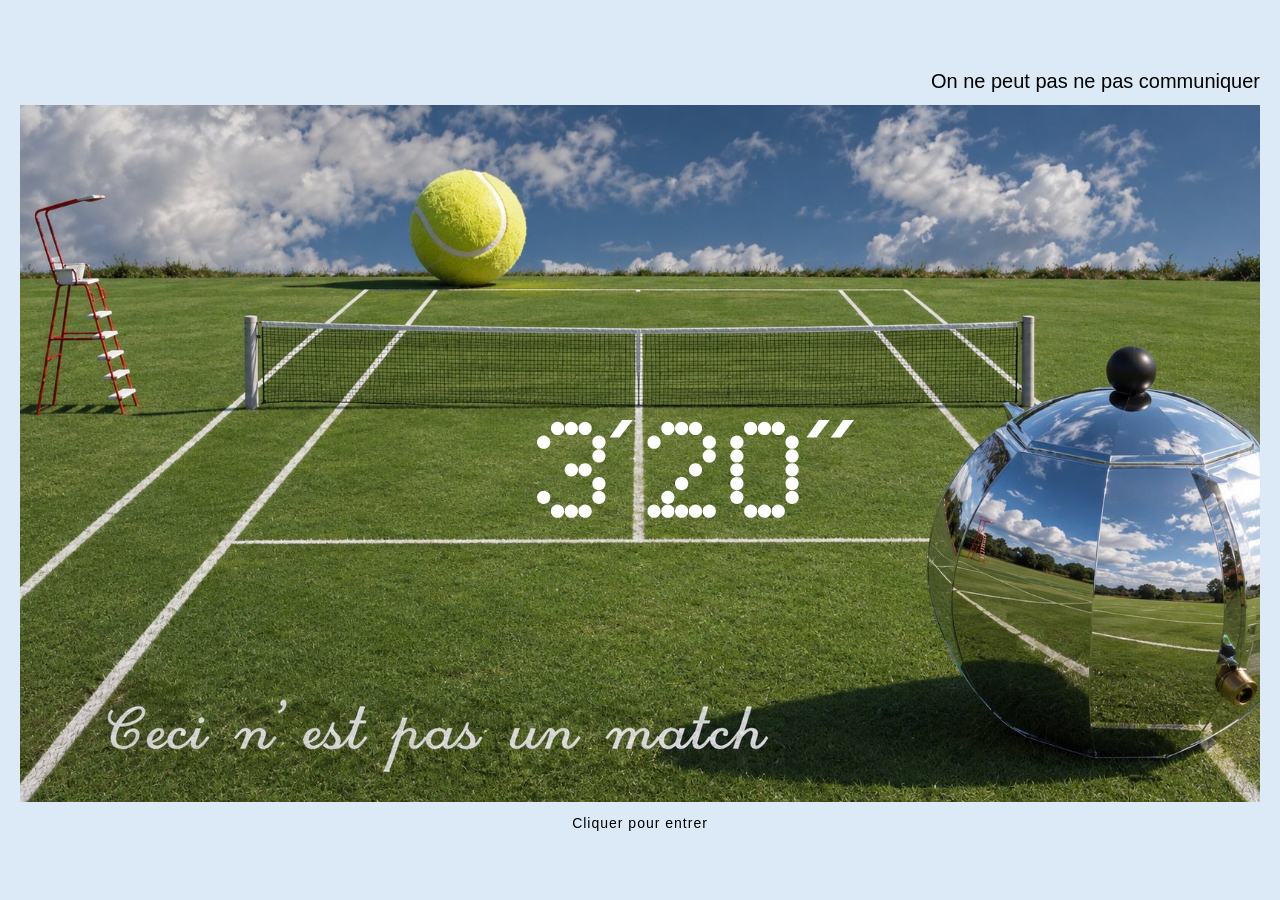
<file: index.html>
<!DOCTYPE html>
<html lang="fr">
<head>
    <meta charset="UTF-8">
    <meta name="viewport" content="width=device-width, initial-scale=1">
    <title>3´20´´</title>
    <meta name="description" content="3´20´´ — un jeu collaboratif pour jouer à communiquer à deux.">
    <link rel="stylesheet" href="style.css">
</head>
<body class="home-page">

    <!-- ===== Entrée PC ===== -->
    <main class="home-desktop">
        <p class="home-quote">On ne peut pas ne pas communiquer</p>

        <div class="image-wrapper">
            <img class="main-image" src="images/entree-pc.jpg" alt="Image d'entrée du site">

            <a class="enter-button" href="jeu.html" aria-label="Entrer sur le site">
                <img class="btn-img-1" src="images/bouton-1.svg" alt="">
                <img class="btn-img-2" src="images/bouton-2.svg" alt="">
            </a>
        </div>

        <a class="enter-hint" href="jeu.html">Cliquer pour entrer</a>
    </main>

    <!-- ===== Entrée smartphone ===== -->
    <main class="home-mobile">
        <div class="mobile-frame">
            <img src="images/entree-mobile.jpg" alt="Image d'entrée du site">
            <a class="mobile-enter" href="jeu.html"><img src="images/titre-vert.svg" alt="3´20´´ — entrer sur le site"></a>
            <!-- Zone tactile qui couvre toute la balle, et invitation « Touchez la balle »
                 centrée sur la hauteur du filet (cliquable elle aussi).
                 Le titre reste le bouton accessible au clavier et aux lecteurs d'écran. -->
            <a class="mobile-ball" href="jeu.html" tabindex="-1" aria-hidden="true"></a>
            <a class="mobile-hint" href="jeu.html" tabindex="-1" aria-hidden="true">Touchez la balle</a>
        </div>
    </main>

</body>
</html>
</file>
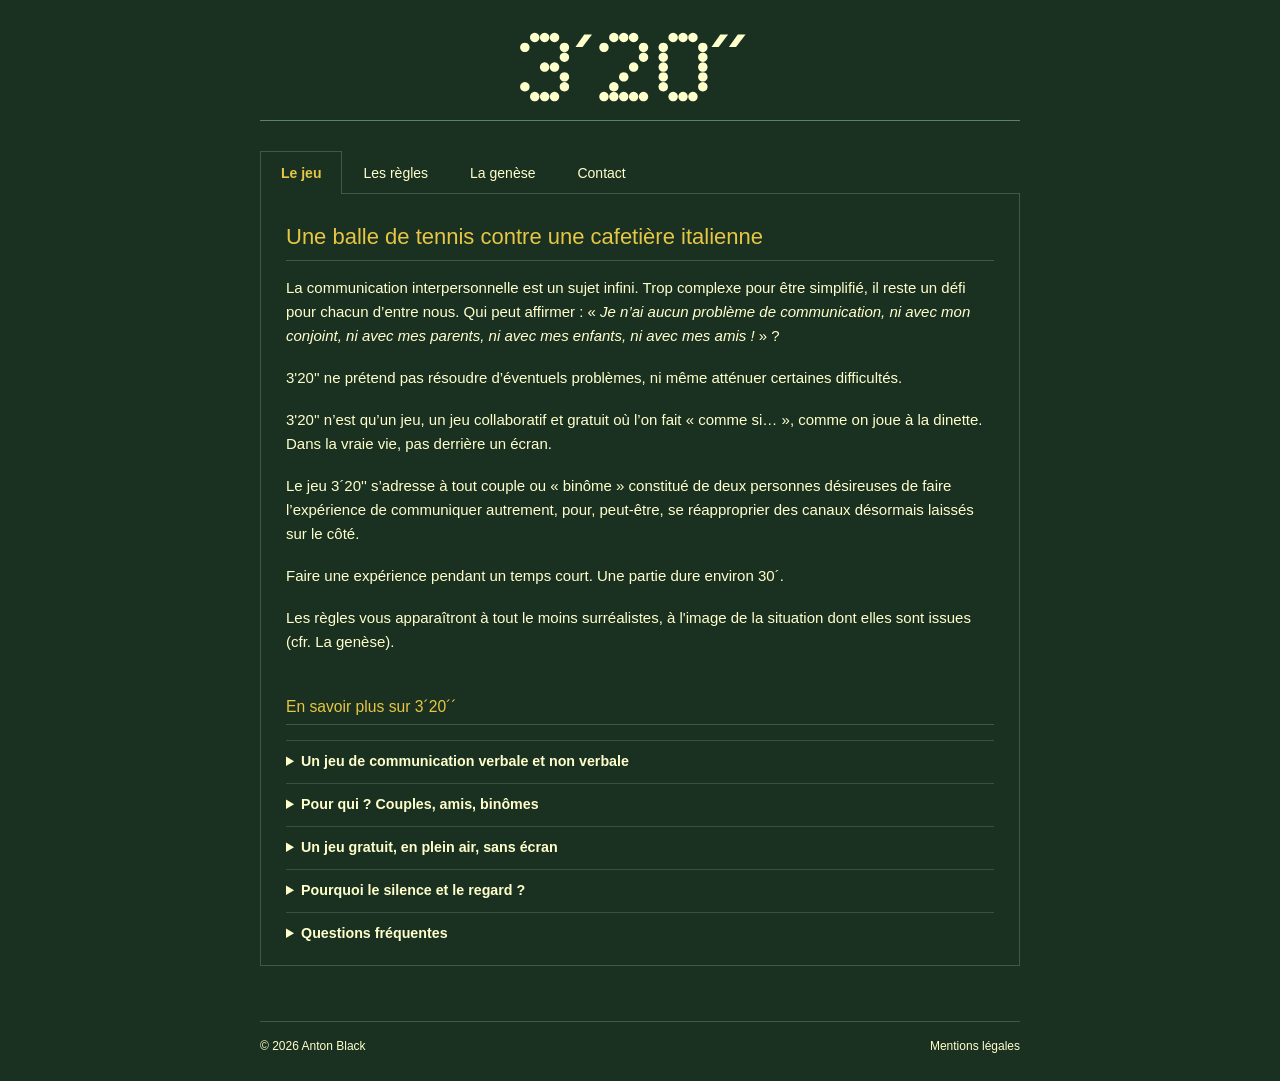
<file: jeu.html>
<!DOCTYPE html>
<html lang="fr">
<head>
    <meta charset="UTF-8">
    <meta name="viewport" content="width=device-width, initial-scale=1">
    <title>Règles du jeu 3´20´´ — jouer à communiquer en couple</title>
    <meta name="description" content="Les règles complètes de 3´20´´, jeu collaboratif gratuit pour couples : matériel, principes, déroulement d'une partie et genèse du jeu. Par Anton Black.">
    <link rel="canonical" href="https://3min20.be/jeu.html">
    <meta name="author" content="Anton Black">
    <link rel="icon" href="images/favicon.svg" type="image/svg+xml">
    <!-- Aperçu lors d'un partage (WhatsApp, Facebook, Messenger…) -->
    <meta property="og:type" content="article">
    <meta property="og:locale" content="fr_BE">
    <meta property="og:site_name" content="3´20´´">
    <meta property="og:title" content="Règles du jeu 3´20´´ — jouer à communiquer en couple">
    <meta property="og:description" content="Matériel, principes et déroulement d'une partie de 3´20´´, le jeu gratuit qui fait communiquer autrement à deux.">
    <meta property="og:url" content="https://3min20.be/jeu.html">
    <meta property="og:image" content="https://3min20.be/images/partage.jpg">
    <meta property="og:image:width" content="1200">
    <meta property="og:image:height" content="630">
    <meta name="twitter:card" content="summary_large_image">
    <link rel="stylesheet" href="style.css">
    <!-- Bloc « En savoir plus » : discret mais lisible (peut être déplacé dans style.css) -->
    <style>
        .en-savoir-plus { margin-top: 2.5rem; font-size: 0.95em; }
        .en-savoir-plus h2 { font-size: 1.1em; }
        .en-savoir-plus details { border-top: 1px solid rgba(128,128,128,.35); }
        .en-savoir-plus summary { cursor: pointer; font-weight: 600; padding: .6rem 0; }
        .en-savoir-plus h3 { font-size: 1em; margin: 1rem 0 .3rem; }
    </style>
    <!-- Données structurées : aident Google à comprendre ce qu'est 3´20´´ -->
    <script type="application/ld+json">
    {
      "@context": "https://schema.org",
      "@graph": [
        {
          "@type": "Game",
          "@id": "https://3min20.be/#jeu",
          "name": "3´20´´",
          "alternateName": ["3'20''", "3 minutes 20", "Trois minutes vingt", "3min20"],
          "description": "Jeu collaboratif gratuit de communication verbale et non verbale, en plein air, pour couples ou binômes : une balade en silence, une balle de tennis, un café et 3 minutes 20 de silence partagé.",
          "url": "https://3min20.be/jeu.html",
          "image": "https://3min20.be/images/partage.jpg",
          "author": { "@type": "Person", "name": "Anton Black" },
          "numberOfPlayers": { "@type": "QuantitativeValue", "minValue": 2, "maxValue": 2 },
          "timeRequired": "PT30M",
          "isAccessibleForFree": true,
          "inLanguage": "fr",
          "keywords": "jeu collaboratif, jeu pour couple, communication non verbale, silence partagé, jeu gratuit, jeu en plein air, présence à l'autre"
        },
        {
          "@type": "FAQPage",
          "mainEntity": [
            { "@type": "Question", "name": "Le jeu 3´20´´ est-il gratuit ?",
              "acceptedAnswer": { "@type": "Answer", "text": "Oui. Les règles sont libres et gratuites, et le matériel se trouve dans toutes les maisons." } },
            { "@type": "Question", "name": "Combien de temps dure une partie ?",
              "acceptedAnswer": { "@type": "Answer", "text": "Environ 30 minutes. On peut enchaîner plusieurs cafés : c'est là que l'échange commence vraiment." } },
            { "@type": "Question", "name": "A-t-on le droit de rire ou de faire des gestes pendant le silence ?",
              "acceptedAnswer": { "@type": "Answer", "text": "Oui. Regards, gestes, sourires : tout est permis pendant les 3 minutes 20, sauf les mots." } },
            { "@type": "Question", "name": "Qui commence ?",
              "acceptedAnswer": { "@type": "Answer", "text": "Celui qui, d'habitude, parle le plus tend la balle à l'autre. Si vous ne vous connaissez pas, c'est celui qui est le plus à l'ouest qui donne la balle." } },
            { "@type": "Question", "name": "Y a-t-il un gagnant ?",
              "acceptedAnswer": { "@type": "Answer", "text": "Non. Il n'y a ni gagnant ni perdant : 3´20´´ est un jeu collaboratif." } }
          ]
        }
      ]
    }
    </script>
</head>
<body>

    <header class="site-header container">
        <h1 class="site-title"><a href="index.html" title="Retour à la page d'entrée"><img src="images/titre-jaune.svg" alt="3´20´´"></a></h1>
    </header>

    <main class="container">
        <div class="tabs">
            <!-- Boutons radio cachés qui pilotent les onglets -->
            <input type="radio" name="onglets" id="tab-jeu" checked>
            <input type="radio" name="onglets" id="tab-regles">
            <input type="radio" name="onglets" id="tab-genese">
            <input type="radio" name="onglets" id="tab-contact">

            <nav class="tabs-menu" aria-label="Sections">
                <label for="tab-jeu">Le jeu</label>
                <label for="tab-regles">Les règles</label>
                <label for="tab-genese">La genèse</label>
                <label for="tab-contact">Contact</label>
            </nav>

            <!-- ===== Onglet 1 : Le jeu ===== -->
            <section class="tab-panel" id="panel-jeu">
                <h2>Une balle de tennis contre une cafetière italienne</h2>
                <p>La communication interpersonnelle est un sujet infini. Trop complexe pour être simplifié, il reste un défi pour chacun d’entre nous. 
                    Qui peut affirmer&nbsp;: «<i>&nbsp;Je n’ai aucun problème de communication, ni avec mon conjoint, ni avec mes parents, ni avec mes enfants,
                    ni avec mes amis&nbsp;!&nbsp;</i>»&nbsp;?</p>
                <p>3'20'' ne prétend pas résoudre d’éventuels problèmes, ni même atténuer certaines difficultés. </p>
                <p>3'20'' n’est qu’un jeu, un jeu collaboratif et gratuit où l’on fait «&nbsp;comme si…&nbsp;», comme on joue à la dinette. 
                        Dans la vraie vie, pas derrière un écran.</p>
                <p>Le jeu 3´20'' s’adresse à tout couple ou «&nbsp;binôme&nbsp;» constitué de deux personnes désireuses de faire l’expérience de communiquer 
                    autrement, pour, peut-être, se réapproprier des canaux désormais laissés sur le côté.</p>
                <p>Faire une expérience pendant un temps court. Une partie dure environ 30´.</p>
                <p>Les règles vous apparaîtront à tout le moins surréalistes, à l'image de la situation dont elles sont issues (cfr. La genèse).</p>

                <!-- ===== En savoir plus : sections dépliables (lues par Google, même fermées) ===== -->
                <section class="en-savoir-plus" aria-labelledby="titre-esp">
                    <h2 id="titre-esp">En savoir plus sur 3´20´´</h2>

                    <details>
                        <summary>Un jeu de communication verbale et non verbale</summary>
                        <p>3´20´´ (trois minutes vingt) est un jeu collaboratif de communication verbale et non verbale.
                            Deux personnes marchent ensemble, en silence. L'une tend une balle de tennis à l'autre&nbsp;: ce geste veut dire
                            «&nbsp;Je t'écoute&nbsp;». Commencent alors 3 minutes 20 de silence partagé, le temps qu'il faut pour que le café
                            monte dans une cafetière italienne. Puis on s'arrête, face à face, on se sert un café, et celui qui tient la balle
                            peut prendre la parole. Ou pas.</p>
                        <p>Entre les deux, tout passe par les regards, les gestes, les sourires, les pas&nbsp;: l'échange de regards
                            et la présence à l'autre remplacent les mots. Un regard en dit plus que mille mots.</p>
                    </details>

                    <details>
                        <summary>Pour qui&nbsp;? Couples, amis, binômes</summary>
                        <p>Le jeu se joue à deux. En couple, c'est une façon de se retrouver, de s'écouter vraiment et de communiquer
                            autrement, loin des messages et des écrans. Entre amis, entre parent et enfant devenu grand, entre deux
                            personnes qui se connaissent peu, c'est une balade différente, où le silence compte autant que la parole.</p>
                        <p>Pas besoin de bien se connaître&nbsp;: les règles prévoient même qui commence quand on vient de se rencontrer.</p>
                    </details>

                    <details>
                        <summary>Un jeu gratuit, en plein air, sans écran</summary>
                        <p>3´20´´ est entièrement gratuit. Pas d'inscription, pas d'application, pas de matériel à acheter&nbsp;:
                            une balle de tennis, une petite bouteille isotherme de café (ou d'eau), deux gobelets et un minuteur suffisent.</p>
                        <p>On joue dehors, en marchant&nbsp;: un chemin, un parc, une forêt, une plage, une rue calme. Une partie
                            dure environ trente minutes. C'est une idée de balade à deux, d'activité de couple originale ou de
                            moment de déconnexion, dans la vraie vie.</p>
                    </details>

                    <details>
                        <summary>Pourquoi le silence et le regard&nbsp;?</summary>
                        <p>On ne peut pas ne pas communiquer. Même sans un mot, le corps parle&nbsp;: la démarche, le visage, les yeux.
                            En imposant 3 minutes 20 de silence, le jeu oblige à observer l'autre et à se laisser regarder.
                            Quand la parole revient, elle est rare, réservée à celui qui tient la balle, et elle n'en a que plus de poids.</p>
                        <p>3´20´´ ne fera pas naître ce qui n'existe pas, mais permettra de voir clairement ce qui est là.</p>
                    </details>

                    <details>
                        <summary>Questions fréquentes</summary>
                        <h3>Le jeu 3´20´´ est-il gratuit&nbsp;?</h3>
                        <p>Oui. Les règles sont libres et gratuites, et le matériel se trouve dans toutes les maisons.</p>
                        <h3>Combien de temps dure une partie&nbsp;?</h3>
                        <p>Environ 30 minutes. On peut enchaîner plusieurs cafés&nbsp;: c'est là que l'échange commence vraiment.</p>
                        <h3>A-t-on le droit de rire ou de faire des gestes pendant le silence&nbsp;?</h3>
                        <p>Oui. Regards, gestes, sourires&nbsp;: tout est permis pendant les 3 minutes 20, sauf les mots.</p>
                        <h3>Qui commence&nbsp;?</h3>
                        <p>Celui qui, d'habitude, parle le plus tend la balle à l'autre. Si vous ne vous connaissez pas,
                            c'est celui qui est le plus à l'ouest qui donne la balle.</p>
                        <h3>Y a-t-il un gagnant&nbsp;?</h3>
                        <p>Non. Il n'y a ni gagnant ni perdant&nbsp;: 3´20´´ est un jeu collaboratif.</p>
                    </details>
                </section>

            </section>

            <!-- ===== Onglet 2 : Les règles ===== -->
            <section class="tab-panel" id="panel-regles">
                <h2>1 – Le matériel</h2>
                <ul>
                    <li>une balle de tennis</li>
                    <li>une petite bouteille isotherme</li>
                    <li>du café (ou de l'eau), dans la bouteille</li>
                    <li>deux gobelets</li>
                    <li>un minuteur (le téléphone par ex.)</li>
                </ul>

                <h2>2 – Les principes</h2>
                 <ul>
                <li>"Un regard en dit plus que mille mots." Ce principe prévaut dans tous les cas où la règle fait défaut, ou lorsque celle-ci impose le silence.</li>
                <li>3´20´´ (3 minutes 20 secondes), c'est le temps qu'il faut, dans une petite cafetière italienne, pour que le café monte. 
                     Pendant ce temps, personne ne parle. Ensuite, un seul joueur peut prendre la parole, le temps d'un café&nbsp; : celui qui reçoit la balle.</li>
                 </ul>
                <h2>3 – Comment jouer</h2>
                <ol>
                    <li>Marchez en silence. Prenez le temps d'être ensemble, sans parler.</li>
                    <li>Quand vous êtes prêt, dites-le d'un regard. Attendez que l'autre le soit aussi.</li>
                    <li>Celui qui, d'habitude parle le plus, tend la balle à l'autre. Si vous ne vous connaissez pas&nbsp;: 
                        c'est celui qui est le plus à l'ouest qui donne la balle. Donner la balle signifie &nbsp;: "Je t'écoute."</li>
                    <li>Celui qui tient la balle prépare un café dans sa tête&nbsp;: dévisser la cafetière, verser l'eau, mettre le café, revisser, 			poser sur le feu. Quand c'est prêt, un regard, et on lance le minuteur.</li>
                    <li>3´20´´ de silence. On continue de marcher. Regards, gestes, sourires&nbsp;: tout est permis, sauf les mots.</li>
                    <li>Le minuteur sonne&nbsp;: arrêtez-vous, face à face. Celui qui a la balle a le droit à la parole, lui seul. 
                        Il sert d'abord un café à l'autre, puis à lui-même. Les joueurs restent en contact visuel. 
                        Tour à tour, celui qui détient la balle parle, ou pas, à deux ils boivent une gorgée. </li>
                    <li>Quand les gobelets sont vides le temps de parole est terminé. Le joueur qui détient la balle la tend à l'autre.</li>
                    <li>Il peut aussi ne rien dire. Vous buvez le café en silence. C'est très bien aussi.</li>
                    <li>Enchaînez plusieurs cafés. C'est là que l'échange commence vraiment.</li>
                </ol>

                <h2>4 – Pour arrêter</h2>
                <p>Celui qui détient la balle la range. Si une prochaine partie est envisagée, il la conserve. Le consensus s'obtient par le regard.  
                    Pas besoin d'expliquer. La partie s'arrête, la balade continue. La règle du silence est levée. 
                    Le cas échéant, la partie suivante reprendra là où celle-ci s'est arrêtée. </p>

                <p class="conclusion">Il n'y a ni gagnant ni perdant. 3´20´´ ne fera pas naître ce qui n'existe pas, mais permettra de voir clairement ce qui est là.</p>

                <p><a href="regles-3-20.pdf" download>Télécharger les règles de 3´20´´ à imprimer (PDF, 1 page)</a></p>
            </section>

            <!-- ===== Onglet 3&nbsp;: La genèse ===== -->
            <section class="tab-panel" id="panel-genese">
                <p> </p>
                <p>Un jour, un jeune homme nommé Isidore. En société, il ne possède pas les codes.                  
                De temps en temps, il joue au tennis. Lorsqu'il est prêt à recevoir le service, à son adversaire, il lance : "Je t'écoute". </p>
                <p>   
                </p>
                <p>Tous les matins, il prend un café.
                </p>
                <p> Plus tard, une rencontre : Ophélie. D'abord un message, puis des échanges. Un coup de fil, un rendez-vous. 
                    Retour aux messages, beaucoup de messages. </p> 
                <p> Et le matin, toujours un café.    
                </p>    
                <p> Ensuite un deuxième rendez-vous. Après, trop de messages. Pas de rejet, beaucoup d'attente. Être patient. 
                    Toujours des messages. Mais plus d'échanges. Pas de règles. Il n'y en a jamais eu.</p>
                <p> 
                    Isidore a besoin de règles. Comme au tennis. 
                </p>
                <p> Et tous les matins, toujours un café. Avec une cafetière italienne. Ici aussi, il faut être patient.
                    Mais le café, lui, il arrive. Tous les jours après la même attente :  3'20''.
                </p>
                <p> Proposer des règles, voilà son idée. Mais lesquelles&nbsp;?&nbsp;: Isidore imagine un terrain. Mais pas de match, pas d'arbitre, pas de score. 
                    Une balade à deux, un silence partagé, une balle de tennis. On la tend, de la main à la main. 
                    Par ce geste on dit&nbsp;: "Je t'écoute." Ensuite on attend 3'20'' avant de parler.</p>
                <p> 
                Isidore le sait : ses règles ne serviront à rien. Alors, il décide d'en faire un jeu. Un jeu pour les autres. Pas tous les autres, sans doute. 
                    Mais surtout, il arrête d'attendre.
                </p>
                <p>Bien sûr, aucun grand chelem ne se gagne si l'on prend un café après chaque service. Mais justement, c'est un peu l'idée.</p>
                <p>Imaginez. Un chemin, deux personnes marchent sans rien dire. Un regard&nbsp;: on est prêt. L'un tend la balle à l'autre, 
                   et enclenche le minuteur. 3'20'' toujours en silence. Que les pas, les regards. 
                   Puis on s'arrête, on se sert un café, et celui qui tient la balle prend la parole. Ou pas. 
                   Le silence aussi se partage. On ne peut pas ne pas communiquer.</p>
                <p>Ce jeu ne fait pas naître ce qui n'existe pas. Il permet de voir, seulement, mais clairement, ce qui est là.</p>
                <p>Il a appelé le jeu : 3'20''. Le temps qu'il faut pour que le café soit prêt.</p>
                <p>Pour qu'on le soit aussi.</p>
            </section>

            <!-- ===== Onglet 4 : Auteur et contact ===== -->
            <section class="tab-panel" id="panel-contact">
                <h2>L'auteur</h2>
                <p>Anton Black est un quidam un peu créatif. Suffisamment pour créer ce site. Et assez naïf pour croire qu'il pourra en amuser certains.</p>

                <h2>Contact</h2>
                <!-- Envoi via FormSubmit vers antonblack@outlook.fr (sans compte).
                     Au premier envoi, FormSubmit écrit à cette adresse pour faire confirmer le formulaire. -->
                <form class="contact-form" action="https://formsubmit.co/8ae5e5d3eb2d9520382e421dacf7f8b5" method="POST">
                    <input type="hidden" name="_subject" value="3´20´´ — nouveau message du site">
                    <input type="hidden" name="_template" value="table">
                    <input type="hidden" name="_next" value="https://3min20.be/jeu.html">
                    <label>Nom
                        <input type="text" name="nom" required>
                    </label>
                    <label>Adresse e-mail
                        <input type="email" name="email" required>
                    </label>
                    <label>Message
                        <textarea name="message" required></textarea>
                    </label>
                    <button type="submit" class="btn-sobre">Envoyer</button>
                </form>
            </section>
        </div>
    </main>

    <footer class="site-footer">
        <p>© 2026 Anton Black</p>
        <a href="mentions-legales.html">Mentions légales</a>
    </footer>

</body>
</html>
</file>
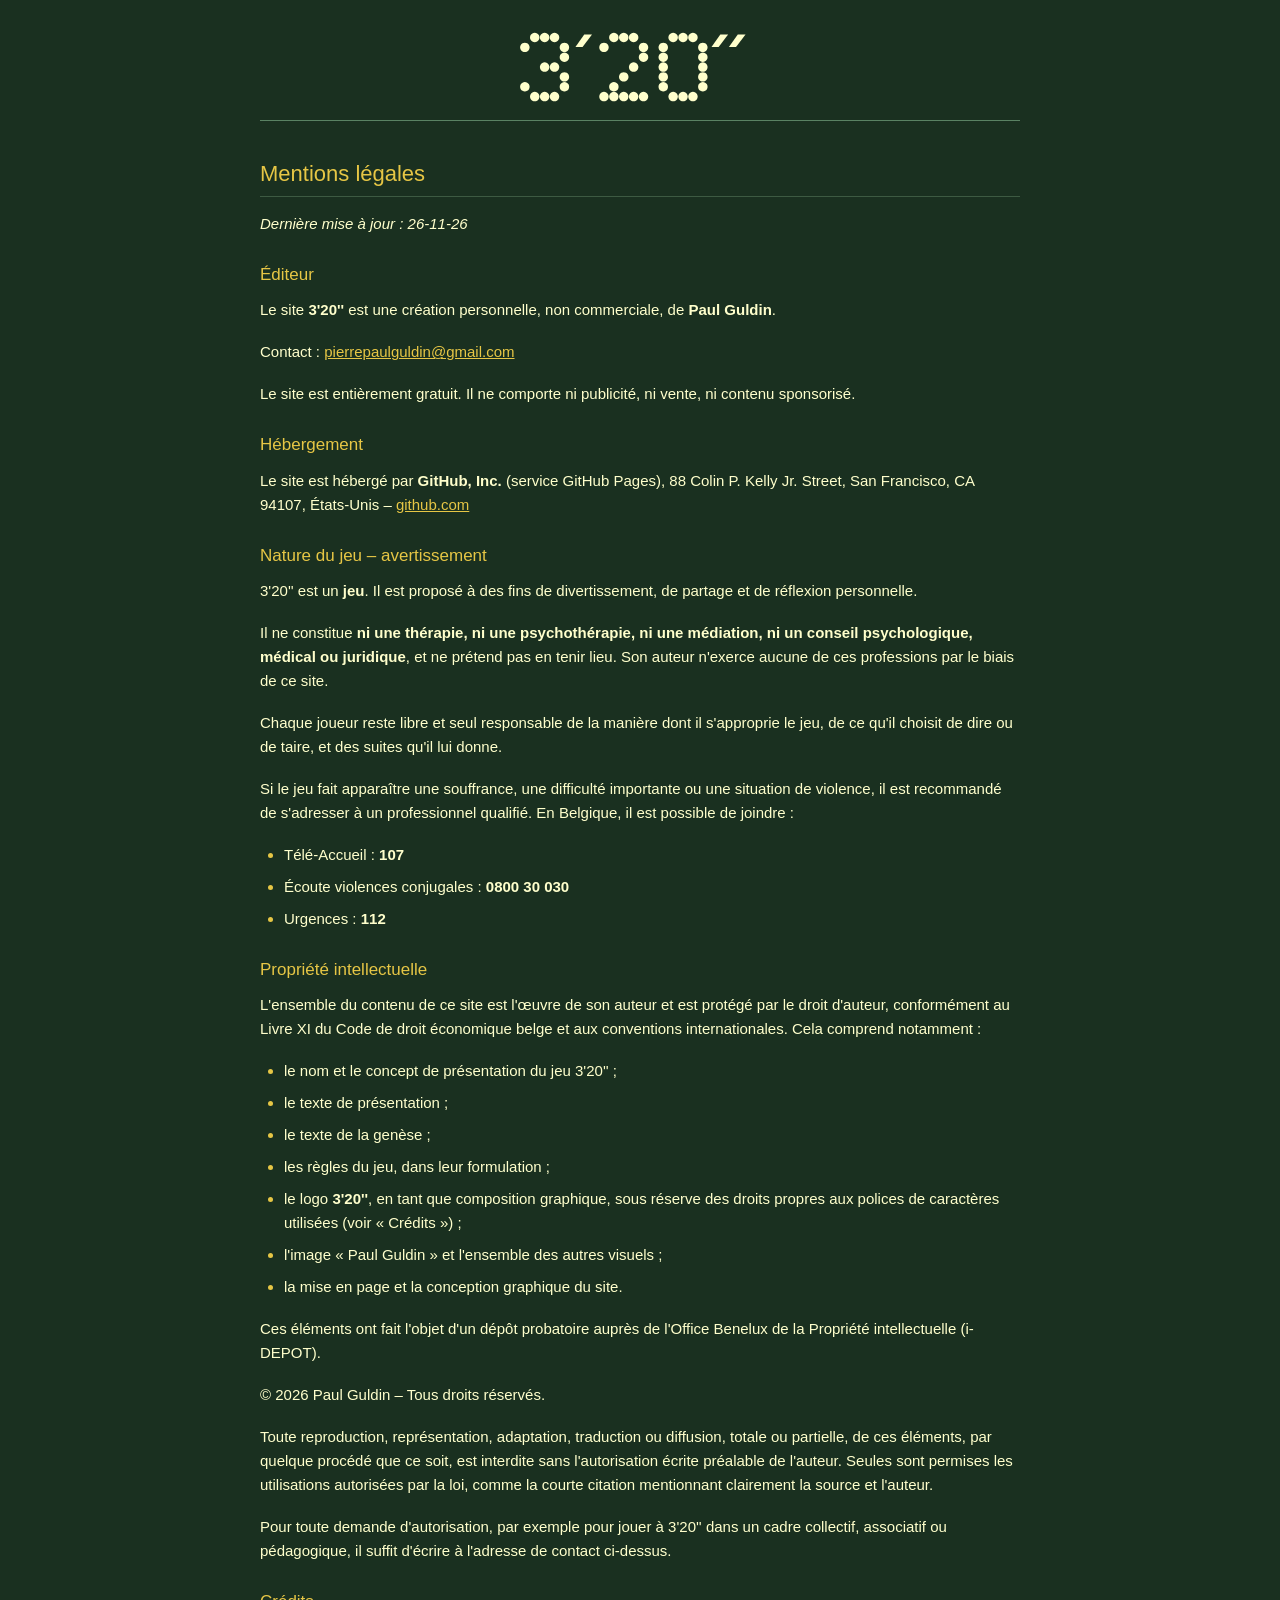
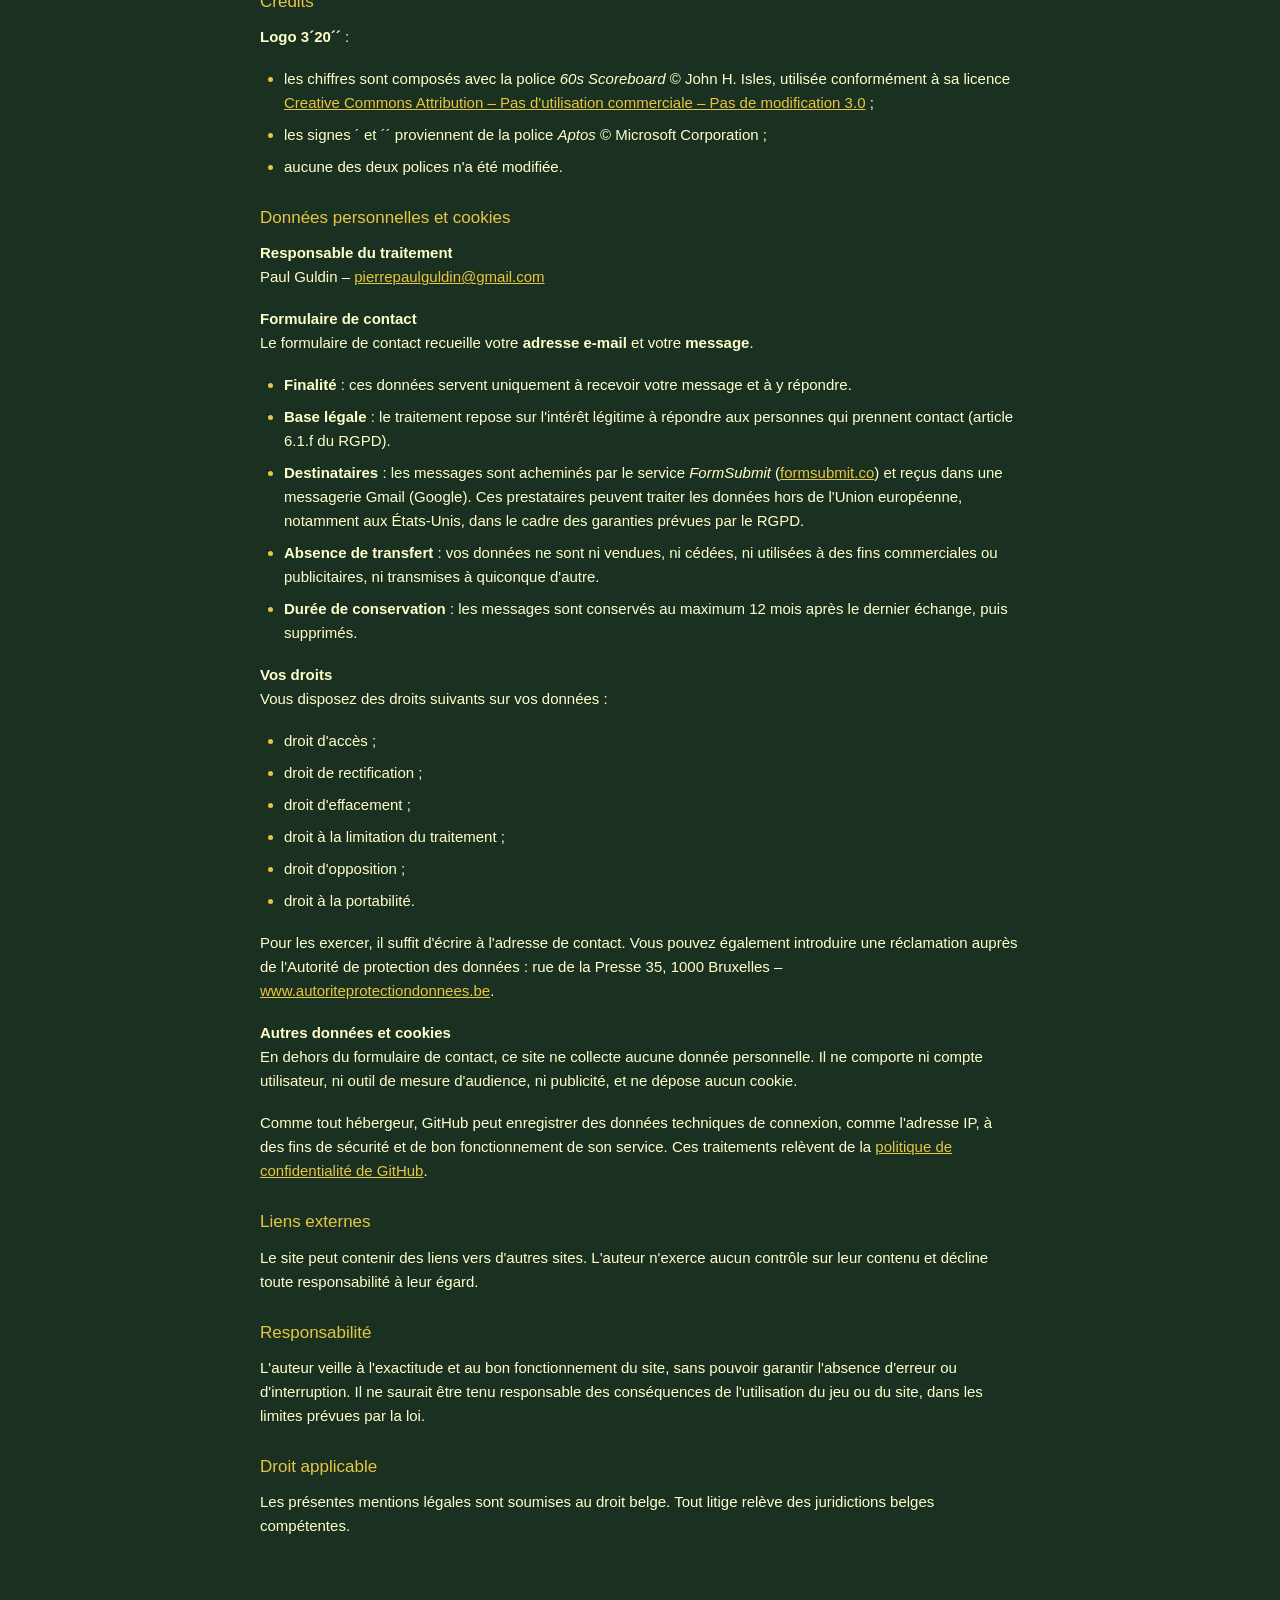
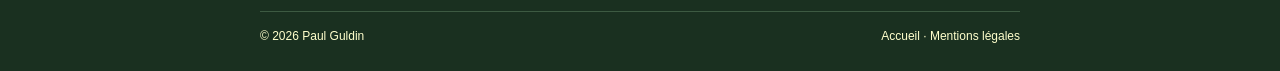
<file: mentions-legales.html>
<!DOCTYPE html>
<html lang="fr">
<head>
  <meta charset="UTF-8">
  <meta name="viewport" content="width=device-width, initial-scale=1.0">
  <title>3'20'' — Mentions légales</title>
  <link rel="stylesheet" href="style.css">
</head>
<body>

  <!-- EN-TÊTE : identique aux autres pages (vérifier le chemin de l'image du titre) -->
  <header class="site-header container">
    <h1 class="site-title">
      <a href="jeu.html" title="Retour à l'entrée">
        <img src="images/titre-jaune.svg" alt="3'20''">
      </a>
    </h1>
  </header>

  <main class="container">

    <h2>Mentions légales</h2>
    <p><em>Dernière mise à jour : 26-11-26</em></p>

    <!-- ===================== ÉDITEUR ===================== -->
    <h3>Éditeur</h3>
    <p>Le site <strong>3'20''</strong> est une création personnelle, non commerciale, de <strong>Paul Guldin</strong>.</p>
    <p>Contact : <a href="mailto:pierrepaulguldin@gmail.com">pierrepaulguldin@gmail.com</a></p>
    <p>Le site est entièrement gratuit. Il ne comporte ni publicité, ni vente, ni contenu sponsorisé.</p>

    <!-- ===================== HÉBERGEMENT ===================== -->
    <h3>Hébergement</h3>
    <p>Le site est hébergé par <strong>GitHub, Inc.</strong> (service GitHub Pages), 88 Colin P. Kelly Jr. Street, San Francisco, CA 94107, États-Unis – <a href="https://github.com" target="_blank" rel="noopener">github.com</a></p>

    <!-- ===================== AVERTISSEMENT ===================== -->
    <h3>Nature du jeu – avertissement</h3>
    <p>3'20'' est un <strong>jeu</strong>. Il est proposé à des fins de divertissement, de partage et de réflexion personnelle.</p>
    <p>Il ne constitue <strong>ni une thérapie, ni une psychothérapie, ni une médiation, ni un conseil psychologique, médical ou juridique</strong>, et ne prétend pas en tenir lieu. Son auteur n'exerce aucune de ces professions par le biais de ce site.</p>
    <p>Chaque joueur reste libre et seul responsable de la manière dont il s'approprie le jeu, de ce qu'il choisit de dire ou de taire, et des suites qu'il lui donne.</p>
    <p>Si le jeu fait apparaître une souffrance, une difficulté importante ou une situation de violence, il est recommandé de s'adresser à un professionnel qualifié. En Belgique, il est possible de joindre :</p>
    <ul>
      <li>Télé-Accueil : <strong>107</strong></li>
      <li>Écoute violences conjugales : <strong>0800 30 030</strong></li>
      <li>Urgences : <strong>112</strong></li>
    </ul>

    <!-- ===================== PROPRIÉTÉ INTELLECTUELLE ===================== -->
    <h3>Propriété intellectuelle</h3>
    <p>L'ensemble du contenu de ce site est l'œuvre de son auteur et est protégé par le droit d'auteur, conformément au Livre XI du Code de droit économique belge et aux conventions internationales. Cela comprend notamment :</p>
    <ul>
      <li>le nom et le concept de présentation du jeu 3'20'' ;</li>
      <li>le texte de présentation ;</li>
      <li>le texte de la genèse ;</li>
      <li>les règles du jeu, dans leur formulation ;</li>
      <li>le logo <strong>3'20''</strong>, en tant que composition graphique, sous réserve des droits propres aux polices de caractères utilisées (voir « Crédits ») ;</li>
      <li>l'image « Paul Guldin » et l'ensemble des autres visuels ;</li>
      <li>la mise en page et la conception graphique du site.</li>
    </ul>
    <!-- À activer uniquement une fois le dépôt i-DEPOT effectivement réalisé : -->
    <p>Ces éléments ont fait l'objet d'un dépôt probatoire auprès de l'Office Benelux de la Propriété intellectuelle (i-DEPOT).</p> 
    <p>© 2026 Paul Guldin – Tous droits réservés.</p>
    <p>Toute reproduction, représentation, adaptation, traduction ou diffusion, totale ou partielle, de ces éléments, par quelque procédé que ce soit, est interdite sans l'autorisation écrite préalable de l'auteur. Seules sont permises les utilisations autorisées par la loi, comme la courte citation mentionnant clairement la source et l'auteur.</p>
    <p>Pour toute demande d'autorisation, par exemple pour jouer à 3'20'' dans un cadre collectif, associatif ou pédagogique, il suffit d'écrire à l'adresse de contact ci-dessus.</p>

    <!-- ===================== CRÉDITS ===================== -->
    <h3>Crédits</h3>
    <p><strong>Logo 3´20´´</strong> :</p>
    <ul>
      <li>les chiffres sont composés avec la police <em>60s Scoreboard</em> © John H. Isles, utilisée conformément à sa licence <a href="https://creativecommons.org/licenses/by-nc-nd/3.0/" target="_blank" rel="noopener">Creative Commons Attribution – Pas d'utilisation commerciale – Pas de modification 3.0</a> ;</li>
      <li>les signes ´ et ´´ proviennent de la police <em>Aptos</em> © Microsoft Corporation ;</li>
      <li>aucune des deux polices n'a été modifiée.</li>
    </ul>

    <!-- ===================== DONNÉES PERSONNELLES ===================== -->
    <h3>Données personnelles et cookies</h3>

    <p><strong>Responsable du traitement</strong><br>
    Paul Guldin – <a href="mailto:pierrepaulguldin@gmail.com">pierrepaulguldin@gmail.com</a></p>

    <p><strong>Formulaire de contact</strong><br>
    Le formulaire de contact recueille votre <strong>adresse e-mail</strong> et votre <strong>message</strong>.</p>
    <ul>
      <li><strong>Finalité</strong> : ces données servent uniquement à recevoir votre message et à y répondre.</li>
      <li><strong>Base légale</strong> : le traitement repose sur l'intérêt légitime à répondre aux personnes qui prennent contact (article 6.1.f du RGPD).</li>
      <li><strong>Destinataires</strong> : les messages sont acheminés par le service <em>FormSubmit</em> (<a href="https://formsubmit.co" target="_blank" rel="noopener">formsubmit.co</a>) et reçus dans une messagerie Gmail (Google). Ces prestataires peuvent traiter les données hors de l'Union européenne, notamment aux États-Unis, dans le cadre des garanties prévues par le RGPD.</li>
      <li><strong>Absence de transfert</strong> : vos données ne sont ni vendues, ni cédées, ni utilisées à des fins commerciales ou publicitaires, ni transmises à quiconque d'autre.</li>
      <li><strong>Durée de conservation</strong> : les messages sont conservés au maximum 12 mois après le dernier échange, puis supprimés.</li>
    </ul>

    <p><strong>Vos droits</strong><br>
    Vous disposez des droits suivants sur vos données :</p>
    <ul>
      <li>droit d'accès ;</li>
      <li>droit de rectification ;</li>
      <li>droit d'effacement ;</li>
      <li>droit à la limitation du traitement ;</li>
      <li>droit d'opposition ;</li>
      <li>droit à la portabilité.</li>
    </ul>
    <p>Pour les exercer, il suffit d'écrire à l'adresse de contact. Vous pouvez également introduire une réclamation auprès de l'Autorité de protection des données : rue de la Presse 35, 1000 Bruxelles – <a href="https://www.autoriteprotectiondonnees.be" target="_blank" rel="noopener">www.autoriteprotectiondonnees.be</a>.</p>

    <p><strong>Autres données et cookies</strong><br>
    En dehors du formulaire de contact, ce site ne collecte aucune donnée personnelle. Il ne comporte ni compte utilisateur, ni outil de mesure d'audience, ni publicité, et ne dépose aucun cookie.</p>
    <p>Comme tout hébergeur, GitHub peut enregistrer des données techniques de connexion, comme l'adresse IP, à des fins de sécurité et de bon fonctionnement de son service. Ces traitements relèvent de la <a href="https://docs.github.com/fr/site-policy/privacy-policies/github-general-privacy-statement" target="_blank" rel="noopener">politique de confidentialité de GitHub</a>.</p>

    <!-- ===================== LIENS ===================== -->
    <h3>Liens externes</h3>
    <p>Le site peut contenir des liens vers d'autres sites. L'auteur n'exerce aucun contrôle sur leur contenu et décline toute responsabilité à leur égard.</p>

    <!-- ===================== RESPONSABILITÉ ===================== -->
    <h3>Responsabilité</h3>
    <p>L'auteur veille à l'exactitude et au bon fonctionnement du site, sans pouvoir garantir l'absence d'erreur ou d'interruption. Il ne saurait être tenu responsable des conséquences de l'utilisation du jeu ou du site, dans les limites prévues par la loi.</p>

    <!-- ===================== DROIT APPLICABLE ===================== -->
    <h3>Droit applicable</h3>
    <p>Les présentes mentions légales sont soumises au droit belge. Tout litige relève des juridictions belges compétentes.</p>

  </main>

  <!-- PIED DE PAGE : reprendre le même contenu que sur les autres pages -->
  <footer class="site-footer">
    <p>© 2026 Paul Guldin</p>
    <p><a href="jeu.html">Accueil</a> · <a href="mentions-legales.html">Mentions légales</a></p>
  </footer>

</body>
</html>
</file>
<file: style.css>
/* ==========================================================================
   3'20'' — Feuille de style
   Mot d'ordre : sobriété (angles droits, lignes fines, pas d'arrondis)
   ========================================================================== */

/* Variables globales */
:root {
    --bg-color: #1A3020;         /* Vert sapin foncé */
    --text-color: #FFFFCC;       /* Jaune pâle */
    --accent-color: #E6C645;     /* Jaune soutenu (survol / actif) */
    --border-color: #3D5A42;     /* Vert moyen (bordures) */
    --line-color: #5A8263;       /* Vert un peu plus clair (ligne sous le titre) */
    --input-bg: #243D2B;         /* Fond des champs */
    --home-bg: #DCEAF7;          /* Bleu pâle (entrée PC) */
    --home-text: #000000;
    --dark-green: #0F2416;       /* Vert très foncé (titre entrée smartphone) */
    --font-main: 'Aptos', 'Segoe UI', 'Helvetica Neue', Arial, sans-serif;
}

*, *::before, *::after { box-sizing: border-box; }

body {
    margin: 0;
    background-color: var(--bg-color);
    color: var(--text-color);
    font-family: var(--font-main);
    font-size: 15px;
    line-height: 1.6;
    min-height: 100vh;
    display: flex;
    flex-direction: column;
}

img { display: block; max-width: 100%; height: auto; }

a { color: var(--accent-color); }

.container {
    width: 100%;
    max-width: 800px;
    margin: 0 auto;
    padding: 0 20px;
}

main.container {
    flex: 1;                 /* pousse le pied de page vers le bas */
    padding-bottom: 40px;
}

/* ==========================================================================
   EN-TÊTE : titre 3'20'' (toutes les pages sauf l'entrée)
   ========================================================================== */
.site-header { padding-top: 30px; }

.site-title {
    margin: 0;
    padding-bottom: 15px;
    border-bottom: 1px solid var(--line-color);
    text-align: center;
    line-height: 0;
}

/* Titre « 3´20´´ » : image vectorielle (nette à toutes les tailles),
   lien vers la page d'entrée */
.site-title a { display: inline-block; }

.site-title img {
    height: 75px;            /* équivalent d'un corps 80 */
    width: auto;
}

/* ==========================================================================
   TYPOGRAPHIE
   ========================================================================== */
h2 {
    font-size: 22px;
    font-weight: normal;
    color: var(--accent-color);
    margin: 35px 0 15px;
    padding-bottom: 5px;
    border-bottom: 1px solid var(--border-color);
}

h3 {
    font-size: 17px;
    font-weight: normal;
    color: var(--accent-color);
    margin: 25px 0 10px;
}

p { margin: 0 0 18px; }

/* Respiration dans un chapitre (ligne vide dans le texte d'origine) */
p.suite { margin-top: 36px; }

/* Listes (matériel, étapes du jeu) */
ul, ol {
    margin: 0 0 18px;
    padding-left: 1.6em;
}

li { margin-bottom: 8px; }

li::marker { color: var(--accent-color); }

/* Phrase de conclusion, séparée par une fine ligne */
.conclusion {
    margin-top: 35px;
    padding-top: 20px;
    border-top: 1px solid var(--border-color);
    font-style: italic;
    text-align: center;
}

/* ==========================================================================
   ONGLETS (100 % CSS : boutons radio cachés + étiquettes)
   ========================================================================== */
.tabs { margin: 30px 0 0; }

/* Les boutons radio restent invisibles mais accessibles au clavier */
.tabs > input {
    position: absolute;
    opacity: 0;
    pointer-events: none;
}

.tabs-menu {
    display: flex;
    border-bottom: 1px solid var(--border-color);
}

.tabs-menu label {
    padding: 10px 20px;
    margin-bottom: -1px;
    border: 1px solid transparent;
    border-bottom: none;
    font-size: 14px;
    cursor: pointer;
    transition: color 0.2s ease;
}

.tabs-menu label:hover { color: var(--accent-color); }

/* Onglet actif */
#tab-jeu:checked     ~ .tabs-menu label[for="tab-jeu"],
#tab-regles:checked  ~ .tabs-menu label[for="tab-regles"],
#tab-genese:checked  ~ .tabs-menu label[for="tab-genese"],
#tab-contact:checked ~ .tabs-menu label[for="tab-contact"] {
    border-color: var(--border-color);
    background-color: var(--bg-color);
    color: var(--accent-color);
    font-weight: bold;
}

/* Contour visible quand on navigue au clavier */
#tab-jeu:focus-visible     ~ .tabs-menu label[for="tab-jeu"],
#tab-regles:focus-visible  ~ .tabs-menu label[for="tab-regles"],
#tab-genese:focus-visible  ~ .tabs-menu label[for="tab-genese"],
#tab-contact:focus-visible ~ .tabs-menu label[for="tab-contact"] {
    outline: 1px solid var(--accent-color);
    outline-offset: -4px;
}

/* Contenus des onglets */
.tab-panel {
    display: none;
    padding: 5px 25px 10px;
    border: 1px solid var(--border-color);
    border-top: none;
}

.tab-panel > h2:first-child { margin-top: 20px; }

#tab-jeu:checked     ~ #panel-jeu,
#tab-regles:checked  ~ #panel-regles,
#tab-genese:checked  ~ #panel-genese,
#tab-contact:checked ~ #panel-contact {
    display: block;
}

/* ==========================================================================
   FORMULAIRE DE CONTACT
   ========================================================================== */
.contact-form {
    display: flex;
    flex-direction: column;
    gap: 15px;
    max-width: 500px;
    margin: 20px 0;
}

.contact-form label {
    display: flex;
    flex-direction: column;
    gap: 5px;
    font-size: 13px;
}

.contact-form input,
.contact-form textarea {
    background-color: var(--input-bg);
    border: 1px solid var(--border-color);
    border-radius: 0;
    color: var(--text-color);
    padding: 10px;
    font-family: var(--font-main);
    font-size: 14px;
}

.contact-form textarea { min-height: 150px; resize: vertical; }

.contact-form input:focus,
.contact-form textarea:focus {
    outline: 1px solid var(--accent-color);
}

.btn-sobre {
    align-self: flex-start;
    background-color: transparent;
    color: var(--text-color);
    border: 1px solid var(--text-color);
    border-radius: 0;
    padding: 10px 24px;
    font-family: var(--font-main);
    font-size: 14px;
    cursor: pointer;
    transition: all 0.2s ease;
}

.btn-sobre:hover {
    background-color: var(--text-color);
    color: var(--bg-color);
}

/* ==========================================================================
   PIED DE PAGE (toutes les pages sauf l'entrée)
   ========================================================================== */
.site-footer {
    width: 100%;
    max-width: 800px;
    margin: 0 auto;
    padding: 15px 20px 25px;
    display: flex;
    justify-content: space-between;
    flex-wrap: wrap;
    gap: 10px;
    font-size: 12px;
}

.site-footer::before {
    /* fine ligne alignée sur la largeur du texte */
    content: "";
    flex-basis: 100%;
    border-top: 1px solid var(--border-color);
    margin-bottom: 5px;
}

.site-footer p { margin: 0; }

.site-footer a {
    color: var(--text-color);
    text-decoration: none;
}

.site-footer a:hover { color: var(--accent-color); }

/* ==========================================================================
   PAGE D'ENTRÉE (index.html)
   ========================================================================== */
body.home-page {
    background-color: var(--home-bg);
    color: var(--home-text);
    justify-content: center;
    align-items: center;
}

/* --- Version PC --- */
.home-desktop { padding: 30px 20px; }

.home-quote {
    margin: 0 0 8px;
    font-size: 20px;
    text-align: right;
}

.image-wrapper { position: relative; }

.main-image {
    width: auto;
    max-width: 100%;
    max-height: 80vh;        /* l'image tient dans l'écran */
}

/* Bouton d'entrée au centre de l'image
   (ajuster top/left si le centre visuel de l'image est décalé) */
.enter-button {
    position: absolute;
    top: 48.6%;              /* texte centré verticalement entre le bas du filet et la ligne de service 48 c'est trop haut, 49 c'est un poil trop bas */
    left: 50.8%;             /* la ligne blanche centrale du court passe entre le ´ et le 2 */
    width: 37.25%;           /* ≈ 2,5 x la taille d'origine : le texte occupe ~75 % de l'espace disponible */
    transform: translate(-50%, -50%);
}

.enter-button img { width: 100%; }

/* Fondu enchaîné automatique entre les deux teintes */
.enter-button .btn-img-2 {
    position: absolute;
    top: 0;
    left: 0;
    opacity: 0;
    animation: fondu 6s ease-in-out infinite;
}

@keyframes fondu {
    0%, 35%  { opacity: 0; }
    50%, 85% { opacity: 1; }
    100%     { opacity: 0; }
}

.enter-button:focus-visible { outline: 1px solid var(--home-text); }

.enter-hint {
    display: block;
    margin-top: 10px;
    text-align: center;
    font-size: 14px;
    letter-spacing: 1px;
    color: var(--home-text);
    text-decoration: none;
}

.enter-hint:hover { text-decoration: underline; }

/* --- Version smartphone (cachée sur PC) --- */
.home-mobile { display: none; }

/* ==========================================================================
   SMARTPHONE
   ========================================================================== */
@media (max-width: 768px) {
    /* Entrée : l'image remplit tout l'écran, le titre sert de bouton */
    .home-desktop { display: none; }

    /* v6.1 — Même référence de hauteur que .home-mobile (100dvh = hauteur
       réellement visible). Avant, le body (100vh, plus haut que l'écran quand
       la barre d'adresse est affichée) décalait l'image vers le bas. */
    body.home-page {
        min-height: 100vh;       /* repli pour les anciens navigateurs */
        min-height: 100dvh;
        overflow: hidden;        /* aucun défilement sur la page d'entrée */
    }

    /* L'image est toujours affichée en entier (les phrases en haut et en bas
       ne sont jamais coupées). Si l'écran n'a pas exactement ses proportions,
       une version floutée de la même image comble les bords. */
    .home-mobile {
        position: relative;
        display: flex;
        align-items: center;
        justify-content: center;
        width: 100%;
        height: 100vh;
        height: 100dvh;
        overflow: hidden;
    }

    .home-mobile::before {
        content: "";
        position: absolute;
        inset: -30px;
        background: url('images/entree-mobile.jpg') center / cover no-repeat;
        filter: blur(20px);
    }

    /* Cadre aux proportions exactes de l'image (580 x 1228) */
    .mobile-frame {
        position: relative;
        width: min(100vw, 100dvh * 580 / 1228);
        aspect-ratio: 580 / 1228;
        container-type: inline-size;

        /* v6.1 — Position de la balle, en % de l'image 580 x 1228 :
           centre horizontal, centre vertical, diamètre de la zone tactile.
           Le diamètre est volontairement plus grand que la balle. */
        --balle-x: 50.5%;
        --balle-y: 50%;
        --balle-d: 16%;

        /* Hauteur du filet (en % de la hauteur de l'image) :
           la phrase « Touchez la balle » est centrée sur cette ligne */
        --filet-y: 57%;
    }

    .mobile-frame img { width: 100%; height: 100%; }

    /* Bouton « 3´20´´ » : dans le ciel, posé juste au-dessus de l'horizon
       (positions en % de l'image 580 x 1228, selon la maquette) */
    .mobile-enter {
        position: absolute;
        top: 41.65%;
        left: 22.3%;
        width: 71.4%;
        display: block;
    }

    .mobile-enter img { width: 100%; }

    .mobile-enter:focus-visible { outline: 1px solid var(--dark-green); }

    /* v6.1 — Zone tactile qui englobe toute la balle */
    .mobile-ball {
        position: absolute;
        left: var(--balle-x);
        top: var(--balle-y);
        width: var(--balle-d);
        aspect-ratio: 1;
        transform: translate(-50%, -50%);
        display: block;
        text-decoration: none;
        -webkit-tap-highlight-color: transparent;
        /* Pour régler la position, décommenter la ligne suivante : */
        /* outline: 1px dashed red; */
    }

    /* v6.1 — Invitation « Touchez la balle », en blanc, centrée sur la
       hauteur du filet et alignée sur la balle. Elle apparaît en fondu
       presque tout de suite. Taille en cqi (% de la largeur de l'image) :
       le texte suit la taille de l'image. */
    .mobile-hint {
        position: absolute;
        left: var(--balle-x);
        top: var(--filet-y);
        transform: translate(-50%, -50%);
        white-space: nowrap;
        font-size: 5.1cqi; /* taille de "Touchez la balle ? */
        letter-spacing: 0.08em;
        color: #FFFFFF;
        text-decoration: none;
        -webkit-tap-highlight-color: transparent;
        opacity: 0;
        animation: apparition 2s ease-out 1s forwards;
    }

    @keyframes apparition {
        to { opacity: 1; }
    }
}

@media (max-width: 600px) {

    /* Densification : pas de cadre autour du contenu, marges réduites */
    .container { padding: 0 16px; }
    .site-header { padding-top: 18px; }
    .site-title { padding-bottom: 10px; }
    .site-title img { height: 48px; }

    .tabs { margin-top: 18px; }
    /* Onglets : même rendu que sur PC, sur une seule ligne */
    .tabs-menu label {
        flex: 1 1 auto;
        padding: 8px 4px;
        font-size: 13px;
        text-align: center;
        white-space: nowrap;
    }

    .tab-panel {
        padding: 4px 0 0;
        border: none;
    }

    .tab-panel > h2:first-child { margin-top: 18px; }
    h2 { font-size: 19px; margin: 26px 0 10px; }
    p, li { line-height: 1.5; }
    p { margin-bottom: 14px; }
    ul, ol { padding-left: 1.3em; }
    li { margin-bottom: 6px; }
    p.suite { margin-top: 26px; }
    .conclusion { margin-top: 26px; padding-top: 14px; }

    main.container { padding-bottom: 24px; }
    .site-footer { padding: 10px 16px 18px; }
}

/* Pas d'animation pour qui l'a désactivée dans son système */
@media (prefers-reduced-motion: reduce) {
    .enter-button .btn-img-2 { animation: none; }
    .mobile-hint { animation: none; opacity: 1; }
}
</file>
